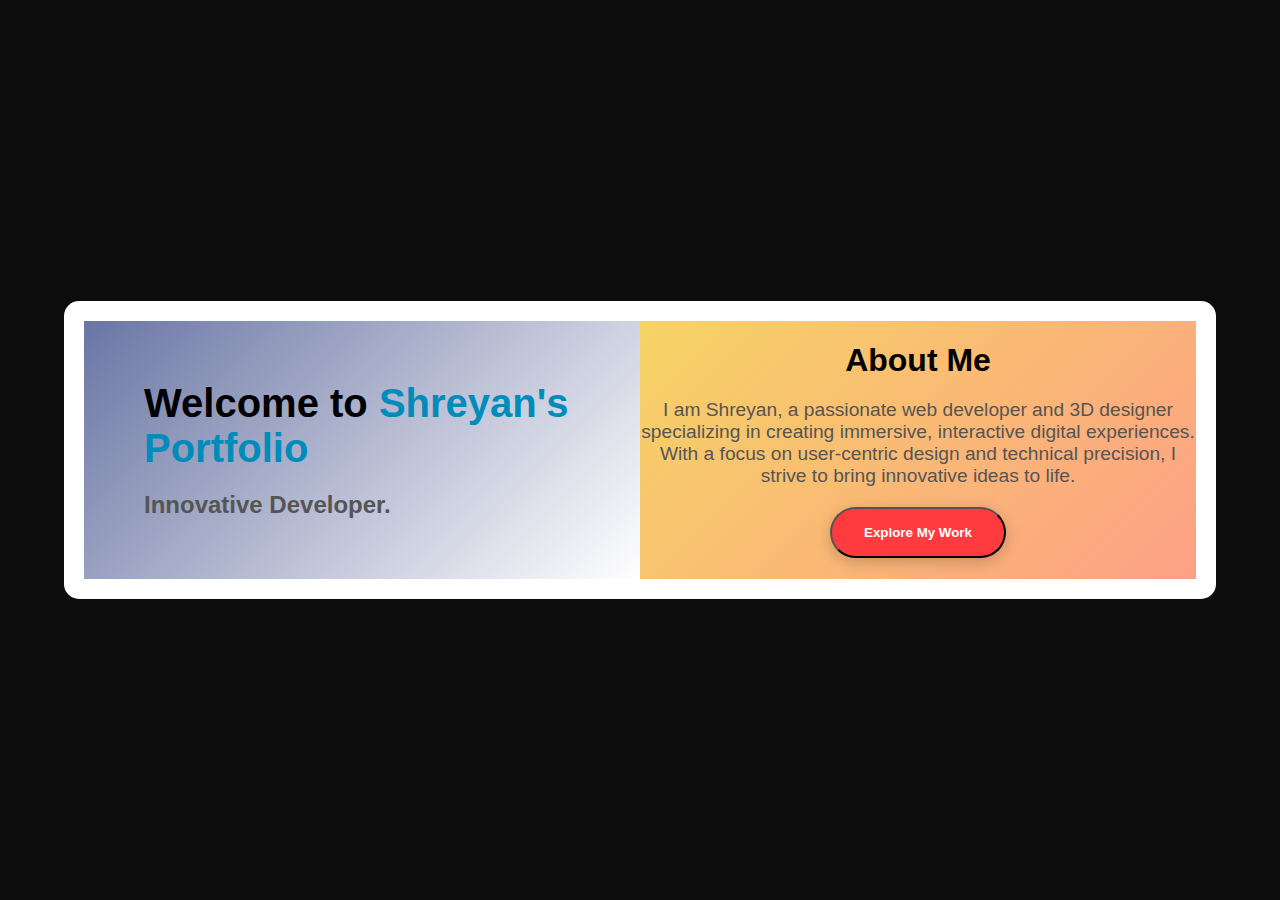
<file: index.html>
<!DOCTYPE html>
<html lang="en">
<head>
    <meta charset="UTF-8">
    <meta name="viewport" content="width=device-width, initial-scale=1.0">
      <!-- Meta Title (between 50-60 characters) -->
    <title>Shreyan's 3D Portfolio | Web Developer & Designer</title>

      <!-- Meta Description (between 150-160 characters) -->
    <meta name="description" content="Explore Shreyan's innovative 3D portfolio, showcasing web development, design skills, and creative animations. Check out my work and projects.">

      <!-- Keywords (Include relevant ones) -->
    <meta name="keywords" content="3D portfolio, web developer, designer, animations, responsive websites, Shreyan, UI/UX design, interactive websites">

      <!-- Author -->
    <meta name="author" content="Shreyan">
      <!-- Open Graph Meta Tags for Social Media Sharing -->
    <meta property="og:title" content="Shreyan's 3D Portfolio | Web Developer & Designer">
    <meta property="og:description" content="Discover Shreyan's impressive 3D portfolio with cutting-edge web design, animation, and development projects.">
    <meta property="og:image" content="URL to your portfolio image or logo">
    <meta property="og:url" content="https://3d-portfolio-shreyan.vercel.app">
    <meta property="og:type" content="website">

    <link rel="stylesheet" href="style.css">
    <link rel="stylesheet" href="sitemap.xml">
</head>
<body>
    <div class="container">
        <!-- Left Side with Animated Texts -->
        <div class="left-content">
            <h1>Welcome to <span class="highlight">Shreyan's Portfolio</span></h1>
            <div class="animated-text">
                <span class="text-slide active">Innovative Developer.</span>
                <span class="text-slide">Creative Thinker.</span>
                <span class="text-slide">Turning Ideas into Reality.</span>
            </div>
        </div>

        <!-- Right Side with Portfolio Introduction -->
        <div class="right-content">
            <div class="intro-container">
                <h2>About Me</h2>
                <p>
                    I am Shreyan, a passionate web developer and 3D designer specializing in creating immersive, interactive digital experiences. With a focus on user-centric design and technical precision, I strive to bring innovative ideas to life.
                </p>
                <button onclick="window.location.href='main-content.html'" id="explore-btn">Explore My Work</button>
            </div>
        </div>
    </div>

    <script src="script.js"></script>
</body>
</html>
</file>
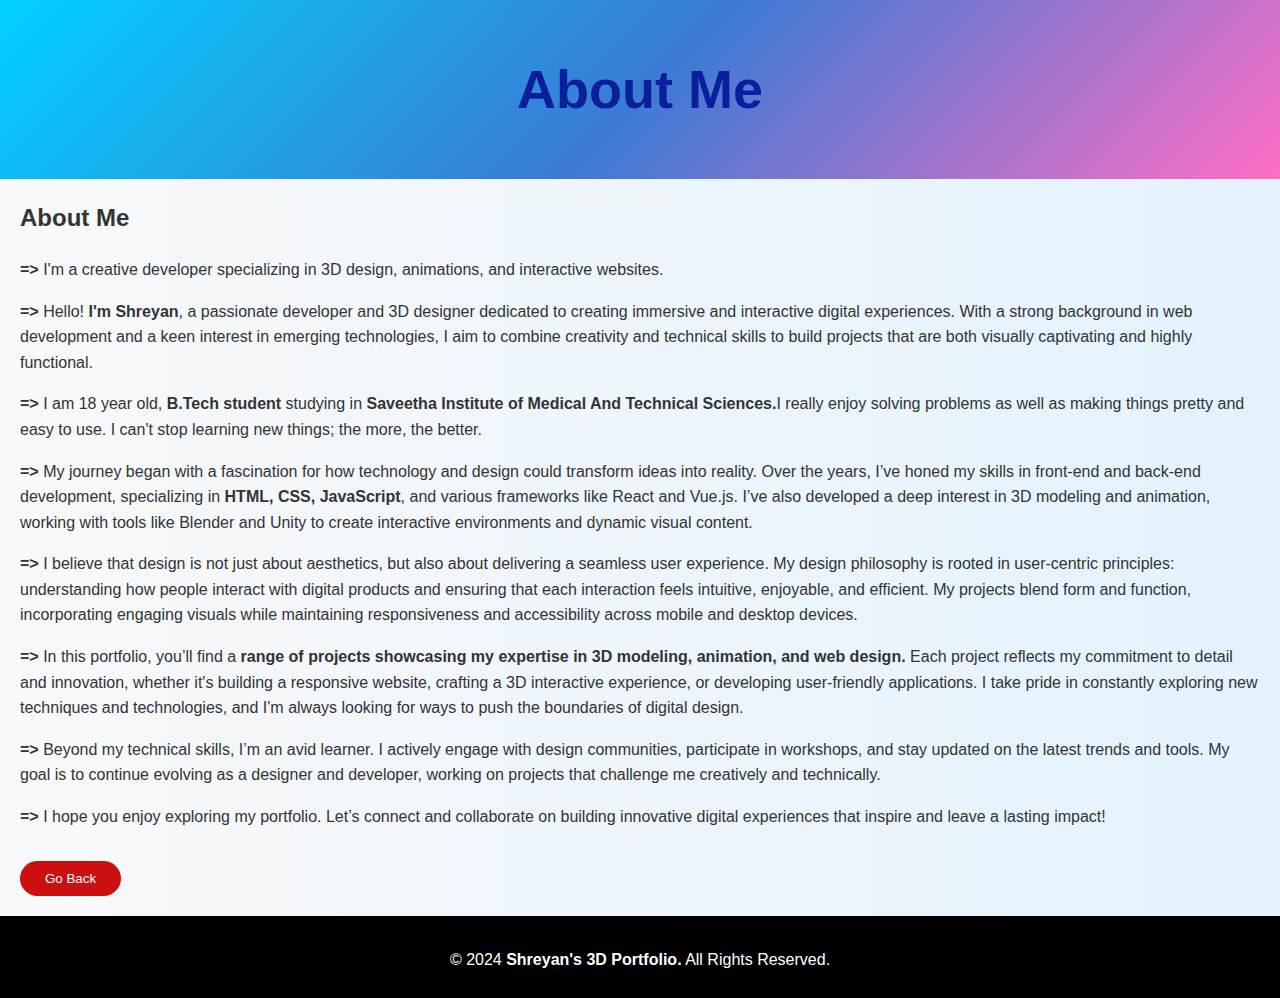
<file: about-us.html>
<!DOCTYPE html>
<html lang="en">
<head>
    <meta charset="UTF-8">
    <meta name="viewport" content="width=device-width, initial-scale=1.0">
    <title>About Me</title>
    <link rel="stylesheet" href="about-us.css">
</head>
<body>

    <main>
        <section class="hero">
        <h1>About Me</h1>
    </main>
    <section id="text">
        <div class="text-container">

    <h2>About Me</h2>
    <p><strong>=></strong> I'm a creative developer specializing in 3D design, animations, and interactive websites.</p>
    <p><strong>=></strong> Hello! <strong>I'm Shreyan</strong>, a passionate developer and 3D designer dedicated to creating immersive and interactive digital experiences. With a strong background in web development and a keen interest in emerging technologies, I aim to combine creativity and technical skills to build projects that are both visually captivating and highly functional.</p>
    <p><strong>=></strong> I am 18 year old, <strong>B.Tech student</strong> studying in <strong>Saveetha Institute of Medical And Technical Sciences.</strong>I really enjoy solving problems as well as making things pretty and easy to use. I can't stop learning new things; the more, the better.</p>
    <p><strong>=></strong> My journey began with a fascination for how technology and design could transform ideas into reality. Over the years, I’ve honed my skills in front-end and back-end development, specializing in <strong>HTML, CSS, JavaScript</strong>, and various frameworks like React and Vue.js. I’ve also developed a deep interest in 3D modeling and animation, working with tools like Blender and Unity to create interactive environments and dynamic visual content.</p>
    <p><strong>=></strong> I believe that design is not just about aesthetics, but also about delivering a seamless user experience. My design philosophy is rooted in user-centric principles: understanding how people interact with digital products and ensuring that each interaction feels intuitive, enjoyable, and efficient. My projects blend form and function, incorporating engaging visuals while maintaining responsiveness and accessibility across mobile and desktop devices.</p>
    <p><strong>=></strong> In this portfolio, you’ll find a <strong>range of projects showcasing my expertise in 3D modeling, animation, and web design.</strong> Each project reflects my commitment to detail and innovation, whether it's building a responsive website, crafting a 3D interactive experience, or developing user-friendly applications. I take pride in constantly exploring new techniques and technologies, and I'm always looking for ways to push the boundaries of digital design.</p>
    <p><strong>=></strong> Beyond my technical skills, I’m an avid learner. I actively engage with design communities, participate in workshops, and stay updated on the latest trends and tools. My goal is to continue evolving as a designer and developer, working on projects that challenge me creatively and technically.</p>
    <p><strong>=></strong> I hope you enjoy exploring my portfolio. Let’s connect and collaborate on building innovative digital experiences that inspire and leave a lasting impact!</p>
    </div>
    </section>

    <button onclick="window.location.href='main-content.html'" class="custom-btn">Go Back</button> <!-- Button to go back to the homepage -->
    
</body>

<footer>
    <p>&copy; 2024 <strong>Shreyan's 3D Portfolio.</strong> All Rights Reserved.</p>
  </footer>


</html>
</file>
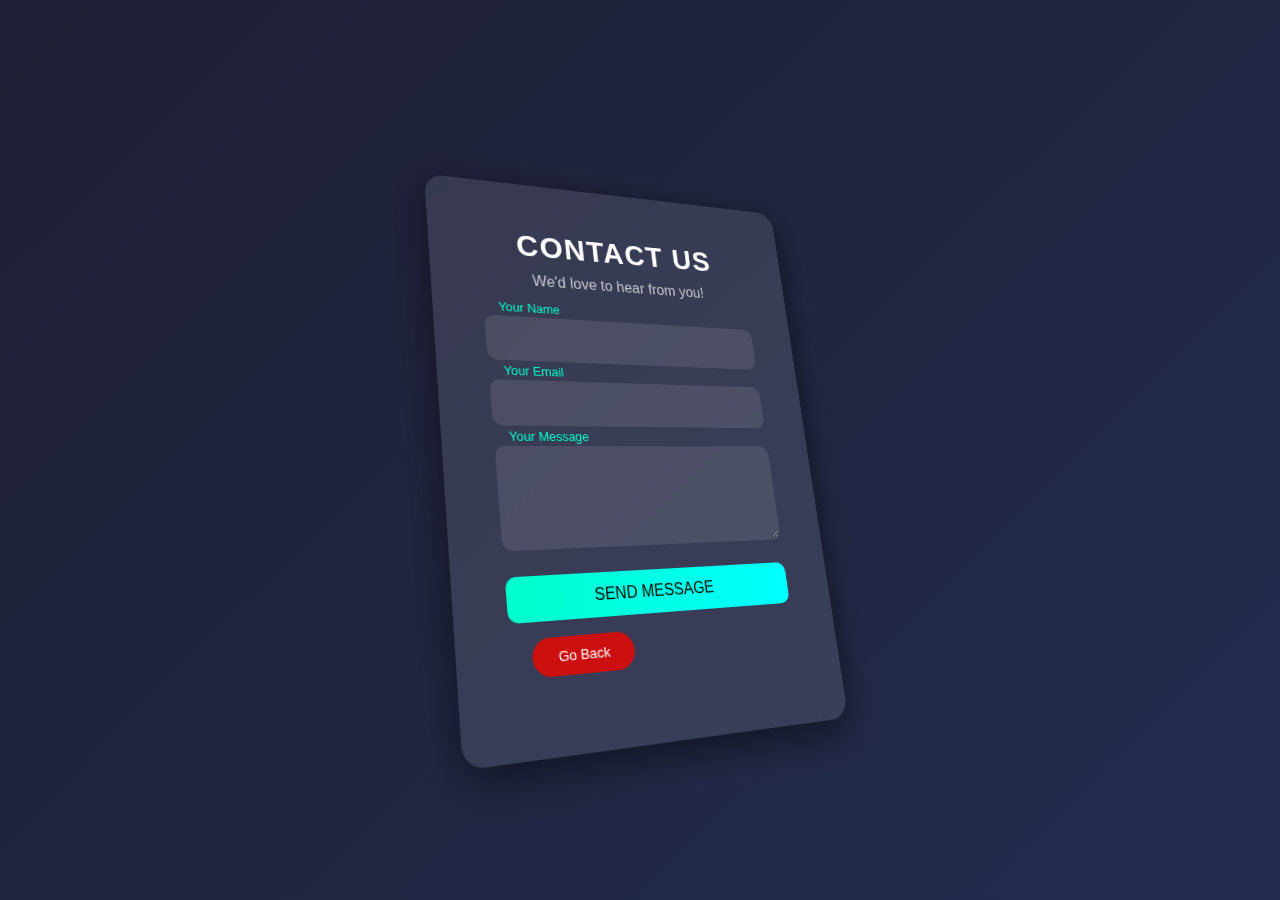
<file: contact.html>
<!DOCTYPE html>
<html lang="en">
<head>
    <meta charset="UTF-8">
    <meta name="viewport" content="width=device-width, initial-scale=1.0">
    <title>3D Contact Form</title>
    <link rel="stylesheet" href="contact.css">
</head>
<body>
    <div class="main-container">
        <div class="form-card">
            <div class="form-content">
                <h2>Contact Us</h2>
                <p>We'd love to hear from you!</p>
                <form id="contactForm">
                    <div class="input-group">
                        <input type="text" name="name" id="name" required>
                        <label for="name">Your Name</label>
                    </div>
                    <div class="input-group">
                        <input type="email" name="email" id="email" required>
                        <label for="email">Your Email</label>
                    </div>
                    <div class="input-group">
                        <textarea name="message" id="message" rows="4" required></textarea>
                        <label for="message">Your Message</label>
                    </div>
                    <button type="submit" class="glow-button">Send Message</button>

                    <button onclick="window.location.href='main-content.html'" class="custom-btn">Go Back</button> <!-- Button to go back to the homepage -->

                </form>
            </div>
        </div>
        <div class="animated-bg"></div>
    </div> 
    </html>    

    <script src="contact.js"></script>
</body>
</html>
</file>
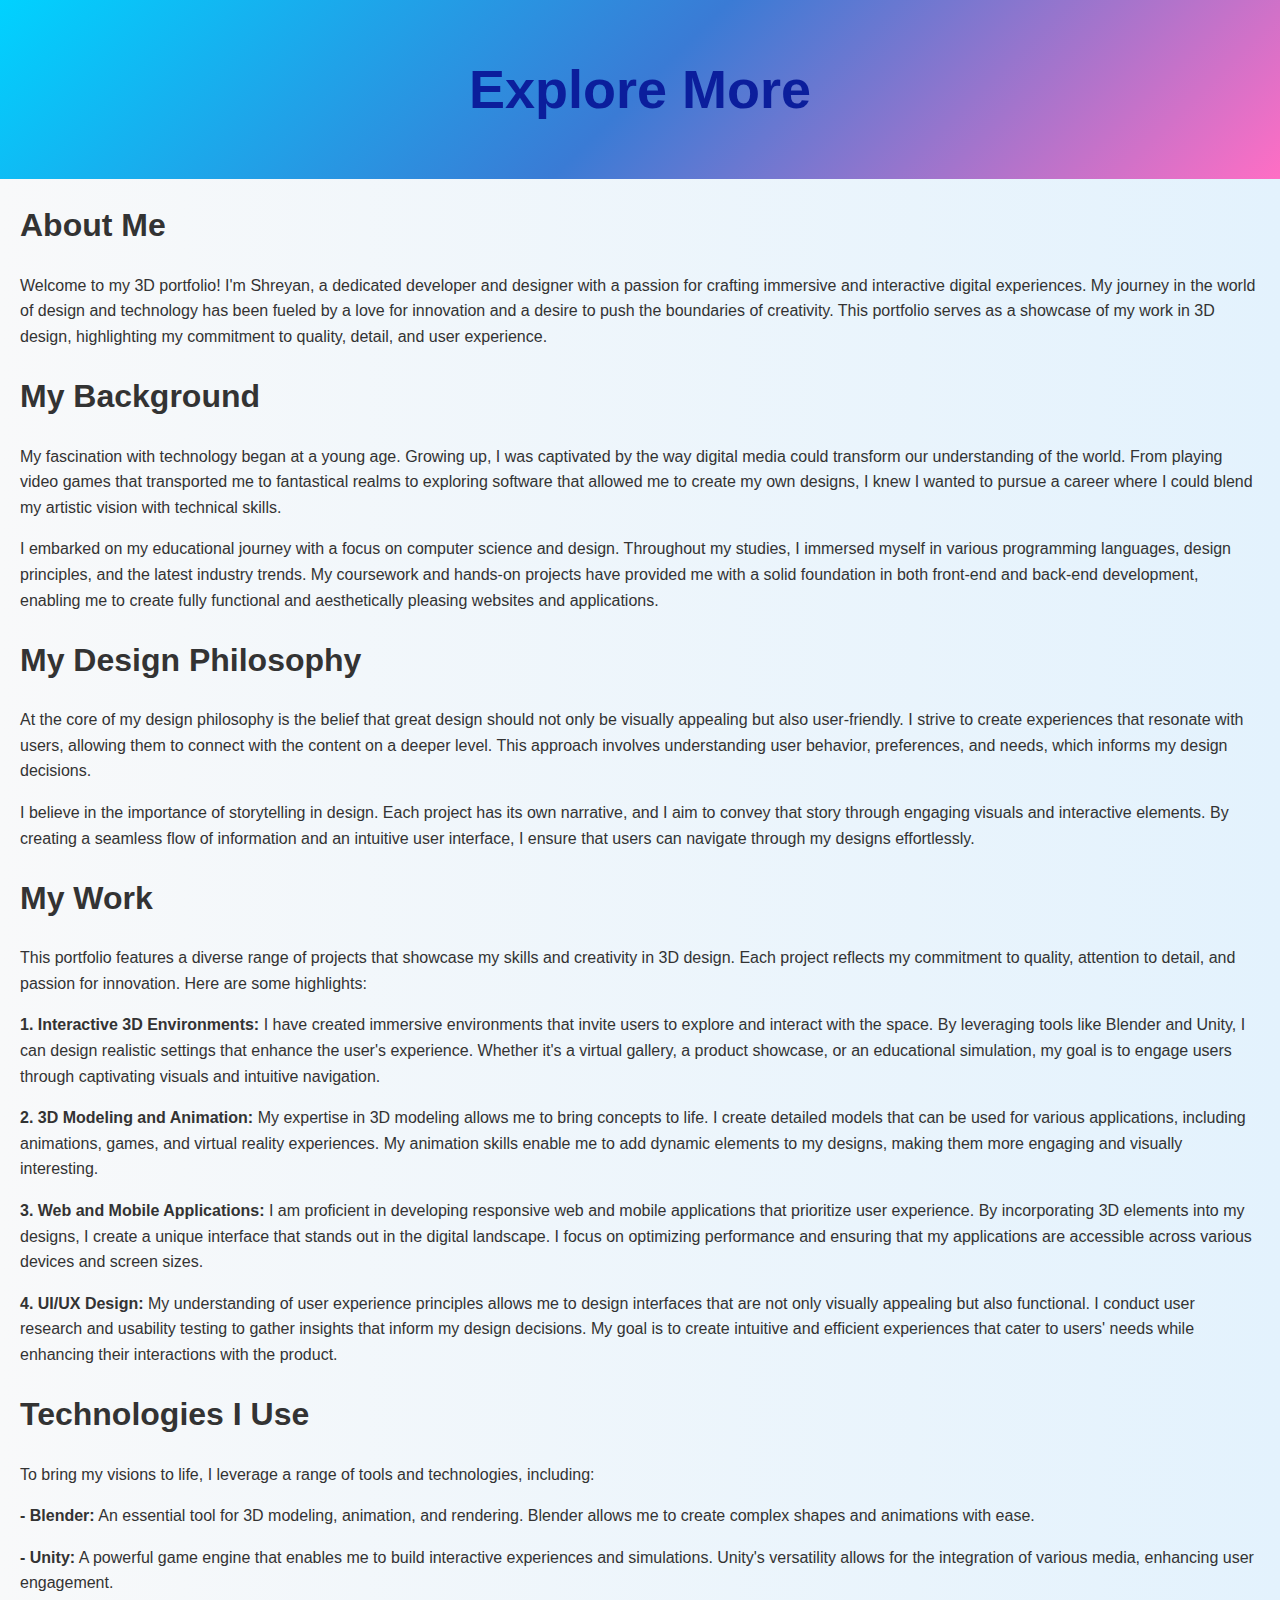
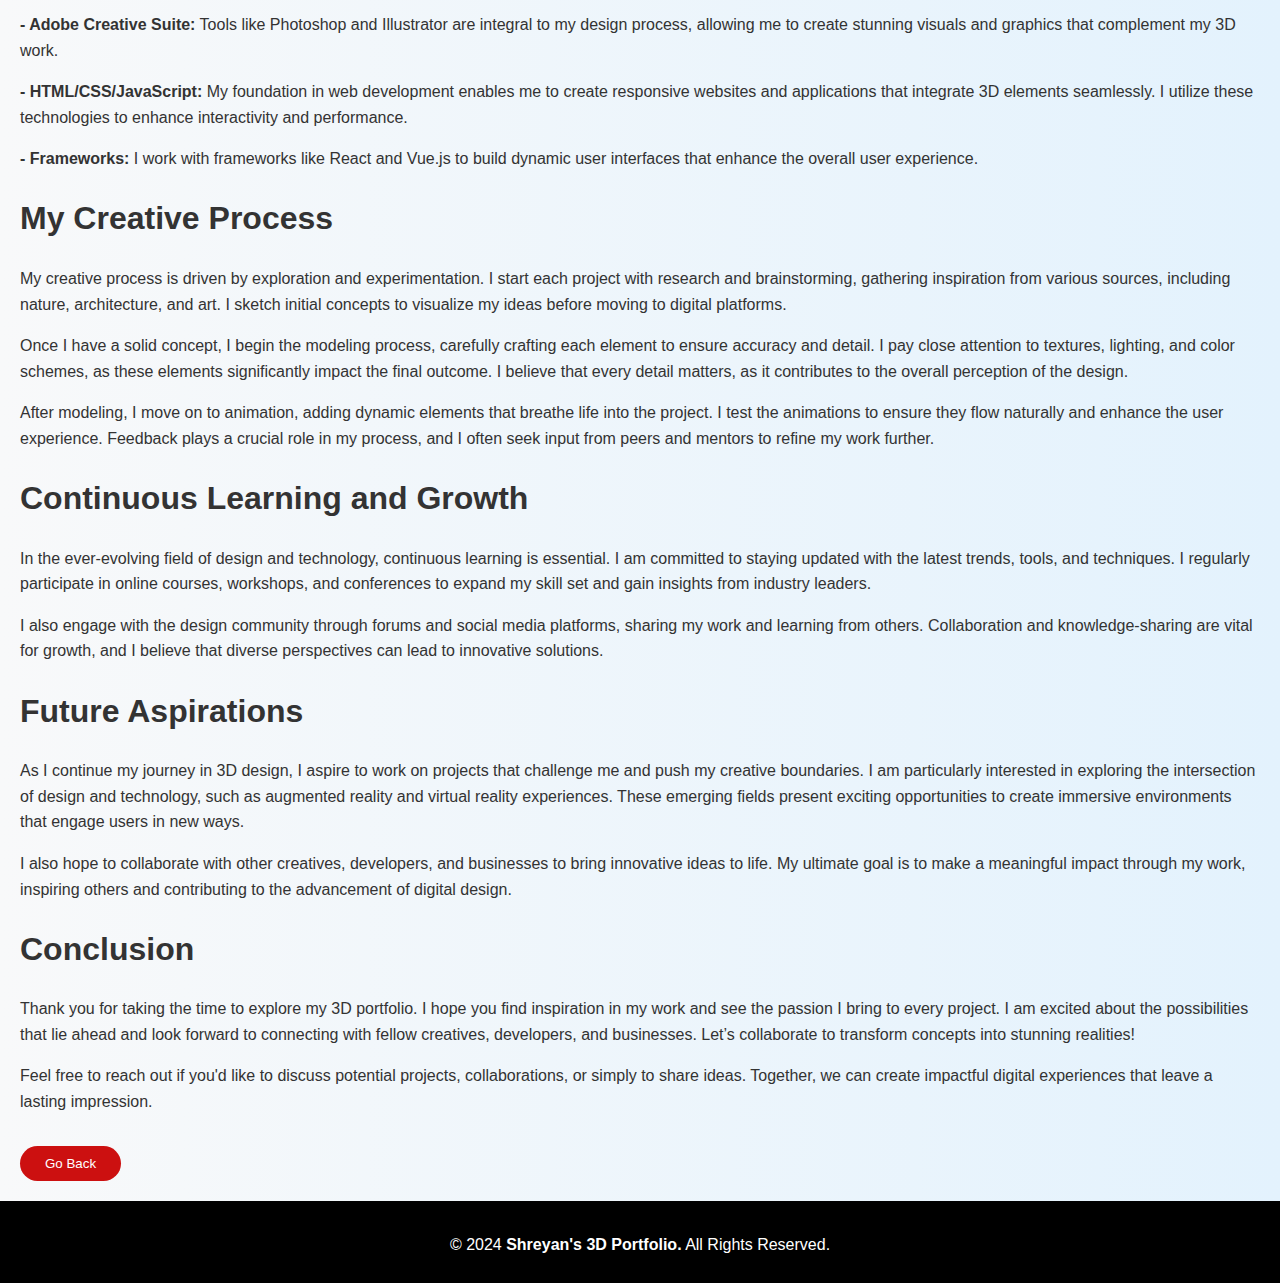
<file: explore-more.html>
<!DOCTYPE html>
<html lang="en">
<head>
    <meta charset="UTF-8">
    <meta name="viewport" content="width=device-width, initial-scale=1.0">
    <title>Explore More</title>
    <link rel="stylesheet" href="explore-more.css">
</head>
<body>
    <main>
        <section class="hero">
        <h1>Explore More</h1>
    </main>
    <section id="text">
        <div class="text-container">
<h1><strong>About Me</strong></h1>

<p>Welcome to my 3D portfolio! I'm Shreyan, a dedicated developer and designer with a passion for crafting immersive and interactive digital experiences. My journey in the world of design and technology has been fueled by a love for innovation and a desire to push the boundaries of creativity. This portfolio serves as a showcase of my work in 3D design, highlighting my commitment to quality, detail, and user experience.</p>

<h1><strong>My Background</strong></h1>

<p>My fascination with technology began at a young age. Growing up, I was captivated by the way digital media could transform our understanding of the world. From playing video games that transported me to fantastical realms to exploring software that allowed me to create my own designs, I knew I wanted to pursue a career where I could blend my artistic vision with technical skills.</p>

<p>I embarked on my educational journey with a focus on computer science and design. Throughout my studies, I immersed myself in various programming languages, design principles, and the latest industry trends. My coursework and hands-on projects have provided me with a solid foundation in both front-end and back-end development, enabling me to create fully functional and aesthetically pleasing websites and applications.</p>

<h1><strong>My Design Philosophy</strong></h1>

<p>At the core of my design philosophy is the belief that great design should not only be visually appealing but also user-friendly. I strive to create experiences that resonate with users, allowing them to connect with the content on a deeper level. This approach involves understanding user behavior, preferences, and needs, which informs my design decisions.</p>

<p>I believe in the importance of storytelling in design. Each project has its own narrative, and I aim to convey that story through engaging visuals and interactive elements. By creating a seamless flow of information and an intuitive user interface, I ensure that users can navigate through my designs effortlessly.</p>

<h1><strong>My Work</strong></h1>

<p>This portfolio features a diverse range of projects that showcase my skills and creativity in 3D design. Each project reflects my commitment to quality, attention to detail, and passion for innovation. Here are some highlights:</p>

    <p><strong>1. Interactive 3D Environments:</strong> I have created immersive environments that invite users to explore and interact with the space. By leveraging tools like Blender and Unity, I can design realistic settings that enhance the user's experience. Whether it's a virtual gallery, a product showcase, or an educational simulation, my goal is to engage users through captivating visuals and intuitive navigation.</p>

    <p><strong>2. 3D Modeling and Animation:</strong> My expertise in 3D modeling allows me to bring concepts to life. I create detailed models that can be used for various applications, including animations, games, and virtual reality experiences. My animation skills enable me to add dynamic elements to my designs, making them more engaging and visually interesting.</p>

    <p><strong>3. Web and Mobile Applications:</strong> I am proficient in developing responsive web and mobile applications that prioritize user experience. By incorporating 3D elements into my designs, I create a unique interface that stands out in the digital landscape. I focus on optimizing performance and ensuring that my applications are accessible across various devices and screen sizes.</p>

    <p><strong>4. UI/UX Design:</strong> My understanding of user experience principles allows me to design interfaces that are not only visually appealing but also functional. I conduct user research and usability testing to gather insights that inform my design decisions. My goal is to create intuitive and efficient experiences that cater to users' needs while enhancing their interactions with the product.</p>

<h1><strong>Technologies I Use</strong></h1>

<p>To bring my visions to life, I leverage a range of tools and technologies, including:</p>

    <p><strong>- Blender:</strong> An essential tool for 3D modeling, animation, and rendering. Blender allows me to create complex shapes and animations with ease.</p>
    <p><strong>- Unity:</strong> A powerful game engine that enables me to build interactive experiences and simulations. Unity's versatility allows for the integration of various media, enhancing user engagement.</p>
    <p><strong>- Adobe Creative Suite:</strong> Tools like Photoshop and Illustrator are integral to my design process, allowing me to create stunning visuals and graphics that complement my 3D work.</p>
    <p><strong>- HTML/CSS/JavaScript:</strong> My foundation in web development enables me to create responsive websites and applications that integrate 3D elements seamlessly. I utilize these technologies to enhance interactivity and performance.</p>
    <p><strong>- Frameworks:</strong> I work with frameworks like React and Vue.js to build dynamic user interfaces that enhance the overall user experience.</p>

<h1><strong>My Creative Process</strong></h1>

<p>My creative process is driven by exploration and experimentation. I start each project with research and brainstorming, gathering inspiration from various sources, including nature, architecture, and art. I sketch initial concepts to visualize my ideas before moving to digital platforms.</p>

<p>Once I have a solid concept, I begin the modeling process, carefully crafting each element to ensure accuracy and detail. I pay close attention to textures, lighting, and color schemes, as these elements significantly impact the final outcome. I believe that every detail matters, as it contributes to the overall perception of the design.</p>

<p>After modeling, I move on to animation, adding dynamic elements that breathe life into the project. I test the animations to ensure they flow naturally and enhance the user experience. Feedback plays a crucial role in my process, and I often seek input from peers and mentors to refine my work further.</p>

<h1><strong>Continuous Learning and Growth</strong></h1>

<p>In the ever-evolving field of design and technology, continuous learning is essential. I am committed to staying updated with the latest trends, tools, and techniques. I regularly participate in online courses, workshops, and conferences to expand my skill set and gain insights from industry leaders.</p>

<p>I also engage with the design community through forums and social media platforms, sharing my work and learning from others. Collaboration and knowledge-sharing are vital for growth, and I believe that diverse perspectives can lead to innovative solutions.</p>

<h1><strong>Future Aspirations </strong></h1>

<p>As I continue my journey in 3D design, I aspire to work on projects that challenge me and push my creative boundaries. I am particularly interested in exploring the intersection of design and technology, such as augmented reality and virtual reality experiences. These emerging fields present exciting opportunities to create immersive environments that engage users in new ways.</p>

<p>I also hope to collaborate with other creatives, developers, and businesses to bring innovative ideas to life. My ultimate goal is to make a meaningful impact through my work, inspiring others and contributing to the advancement of digital design.</p>

<h1><strong>Conclusion</strong></h1>

<p>Thank you for taking the time to explore my 3D portfolio. I hope you find inspiration in my work and see the passion I bring to every project. I am excited about the possibilities that lie ahead and look forward to connecting with fellow creatives, developers, and businesses. Let’s collaborate to transform concepts into stunning realities!</p>

<p>Feel free to reach out if you'd like to discuss potential projects, collaborations, or simply to share ideas. Together, we can create impactful digital experiences that leave a lasting impression.</p>
</div>
</section>

<button onclick="window.location.href='main-content.html'" class="custom-btn">Go Back</button> <!-- Button to go back to the homepage -->
</body>

<footer>
    <p>&copy; 2024 <strong>Shreyan's 3D Portfolio.</strong> All Rights Reserved.</p>
  </footer>

</html>
</file>
<file: style.css>
* {
  box-sizing: border-box;
  margin: 0;
  padding: 0;
  font-family: 'Segoe UI', Tahoma, Geneva, Verdana, sans-serif;
}

body {
  background-color: #0d0d0d;
  display: flex;
  justify-content: center;
  align-items: center;
  height: 100vh;
  overflow: hidden;
}

.container {
  display: flex;
  justify-content: space-between;
  width: 90%;
  max-width: 1200px;
  padding: 20px;
  background-color: #fff;
  border-radius: 15px;
  box-shadow: 0 4px 12px rgba(0, 0, 0, 0.1);
}

.left-content {
  background: linear-gradient(135deg, #6a75a4 0%, #ffffff 100%);
  width: 50%;
  height: 50%;
  padding: 60px;
  display: flex;
  flex-direction: column;
  justify-content: center;
  align-items: flex-start;
  text-align: left;
}

.left-content h1 {
  font-size: 2.5rem;
  margin-bottom: 20px;
}

.highlight {
  color: #008cba;
}

.animated-text {
  font-size: 1.5rem;
  color: #555;
  font-weight: bolder;
}

.text-slide {
  display: none;
}

.text-slide.active {
  display: block;
  animation: fadeInText 2s ease-in-out;
}

.right-content {
  display: flex;
  width: 50%;
  background: linear-gradient(135deg, #f6d365 0%, #fda085 100%);
  justify-content: center;
  align-items: center;
}

.intro-container {
  text-align: center;
}

.intro-container h2 {
  font-size: 2rem;
  margin-bottom: 20px;
}

.intro-container p {
  font-size: 1.2rem;
  margin-bottom: 20px;
  color: #555;
}

#explore-btn {
  background-color: #ff3b3f;
  color: #fff;
  padding: 1rem 2rem;
  text-decoration: none;
  font-weight: bold;
  border-radius: 50px;
  box-shadow: 0px 4px 15px rgba(0, 0, 0, 0.2);
  transition: background-color 0.3s, transform 0.3s;
}

#explore-btn:hover {
  background-color: #ff4f41;
  transform: scale(1.05);
}

@media (max-width: 1024px) {
  .container {
      flex-direction: column;
      padding: 30px;
  }

  .left-content, .right-content {
      width: 100%;
  }

  .left-content h1 {
      text-align: center;
      font-size: 2rem;
  }

  .animated-text {
      text-align: center;
  }

  .intro-container h2 {
      font-size: 1.8rem;
  }
}
</file>
<file: about-us.css>
body {
    font-family: 'Segoe UI', Tahoma, Geneva, Verdana, sans-serif;
    background: linear-gradient(to right, #f8f9fa, #e3f2fd);
    color: #333;
    line-height: 1.6;
    padding: 0;
    margin: 0;
}

.hero {
    background: linear-gradient(135deg, #00d2ff, #3a7bd5, #ff6ec4);
    color: #0b1e9c;
    padding: 10px;
    text-align: center;
    text-shadow: #1f4037;
    font-size: 3vh;
    min-height: 0px;
}

.text-container {
    margin-left: 20px;
    margin-right: 20px;
}

/* Button Section */
.custom-btn {
    background-color: #cc1010;
    color: white;
    padding: 10px 25px;
    border: none;
    border-radius: 20px;
    cursor: pointer;
    transition: background-color 0.3s ease;
    margin-top: 15px;
    margin-left: 20px;
    margin-bottom: 20px;
}

.custom-btn:hover {
    background-color: #134f02;
}

/* Footer Section */
footer {
    background-color: black;
    color: white;
    padding: 10px;
    padding-top: 15px;
    text-align: center;
}
</file>
<file: explore-more.css>
body {
    font-family: 'Segoe UI', Tahoma, Geneva, Verdana, sans-serif;
    background: linear-gradient(to right, #f8f9fa, #e3f2fd);
    color: #333;
    line-height: 1.6;
    padding: 0;
    margin: 0;
}

.hero {
    background: linear-gradient(135deg, #00d2ff, #3a7bd5, #ff6ec4);
    color: #0b1e9c;
    padding: 10px;
    text-align: center;
    text-shadow: #1f4037;
    font-size: 3vh;
    min-height: 0px;
}

.text-container {
    margin-left: 20px;
    margin-right: 20px;
}

/* Button Section */
.custom-btn {
    background-color: #cc1010;
    color: white;
    padding: 10px 25px;
    border: none;
    border-radius: 20px;
    cursor: pointer;
    transition: background-color 0.3s ease;
    margin-top: 15px;
    margin-left: 20px;
    margin-bottom: 20px;
}

.custom-btn:hover {
    background-color: #134f02;
}

/* Footer Section */
footer {
    background-color: black;
    color: white;
    padding: 10px;
    padding-top: 15px;
    text-align: center;
}
</file>
<file: contact.css>
/* Global reset and basic styling */
* {
    margin: 0;
    padding: 0;
    box-sizing: border-box;
    font-family: 'Segoe UI', sans-serif;
}

body {
    height: 100vh;
    display: flex;
    justify-content: center;
    align-items: center;
    background: linear-gradient(135deg, #1e1f35, #232b4d);
    overflow: hidden;
}

/* Main container */
.main-container {
    position: relative;
    width: 100%;
    height: 100%;
    perspective: 1000px;
    display: flex;
    justify-content: center;
    align-items: center;
}

/* 3D Form Card */
.form-card {
    width: 400px;
    padding: 50px;
    background: rgba(255, 255, 255, 0.1);
    backdrop-filter: blur(10px);
    border-radius: 20px;
    box-shadow: 0 10px 40px rgba(0, 0, 0, 0.5);
    transform-style: preserve-3d;
    transform: rotateY(25deg) rotateX(15deg);
    transition: transform 0.7s ease;
}

.form-card:hover {
    transform: rotateY(0deg) rotateX(0deg);
}

/* Form Header */
.form-content h2 {
    color: #fff;
    text-align: center;
    margin-bottom: 10px;
    font-size: 2rem;
    text-transform: uppercase;
    letter-spacing: 1.5px;
}

.form-content p {
    text-align: center;
    color: rgba(255, 255, 255, 0.7);
    margin-bottom: 30px;
}

/* Input Fields */
.input-group {
    position: relative;
    margin-bottom: 20px;
}

.input-group input,
.input-group textarea {
    width: 100%;
    padding: 12px 15px;
    border: 2px solid transparent;
    background: rgba(255, 255, 255, 0.1);
    border-radius: 10px;
    font-size: 1rem;
    color: #fff;
    outline: none;
    transition: all 0.5s ease;
}

.input-group input:focus,
.input-group textarea:focus {
    border-color: #00ffcc;
    background: rgba(255, 255, 255, 0.2);
}

.input-group label {
    position: absolute;
    top: 50%;
    left: 15px;
    transform: translateY(-50%);
    font-size: 1rem;
    color: rgba(255, 255, 255, 0.7);
    pointer-events: none;
    transition: all 0.4s ease;
}

.input-group input:focus + label,
.input-group textarea:focus + label,
.input-group input:not(:placeholder-shown) + label,
.input-group textarea:not(:placeholder-shown) + label {
    top: -10px;
    left: 15px;
    font-size: 0.8rem;
    color: #00ffcc;
}

/* Glowing Button */
.glow-button {
    width: 100%;
    padding: 12px;
    background: linear-gradient(90deg, #00ffcc, #00ffff);
    color: #000;
    border: none;
    border-radius: 10px;
    cursor: pointer;
    font-size: 1rem;
    text-transform: uppercase;
    transition: background 0.5s ease, transform 0.3s ease;
}

.glow-button:hover {
    background: linear-gradient(90deg, #00aaff, #00ffcc);
    transform: translateY(-3px);
    box-shadow: 0 0 20px rgba(0, 255, 255, 0.6);
}

/* Animated 3D Background */
.animated-bg {
    position: absolute;
    top: 0;
    left: 0;
    width: 100%;
    height: 100%;
    background: url('https://example.com/3d-background.png');
    background-size: cover;
    animation: bgAnimation 10s infinite alternate ease-in-out;
    z-index: -1;
}

.custom-btn {
    background-color: #cc1010;
    color: white;
    padding: 10px 25px;
    border: none;
    border-radius: 20px;
    cursor: pointer;
    transition: background-color 0.3s ease;
    margin-top: 15px;
    margin-left: 20px;
    margin-bottom: 20px;
}

.custom-btn:hover {
    background-color: #134f02;
}

@keyframes bgAnimation {
    0% {
        transform: translateY(0) scale(1);
    }
    100% {
        transform: translateY(-50px) scale(1.1);
    }
}

/* Responsive Design */
@media (max-width: 768px) {
    .form-card {
        width: 90%;
        transform: none;
    }
}
</file>
